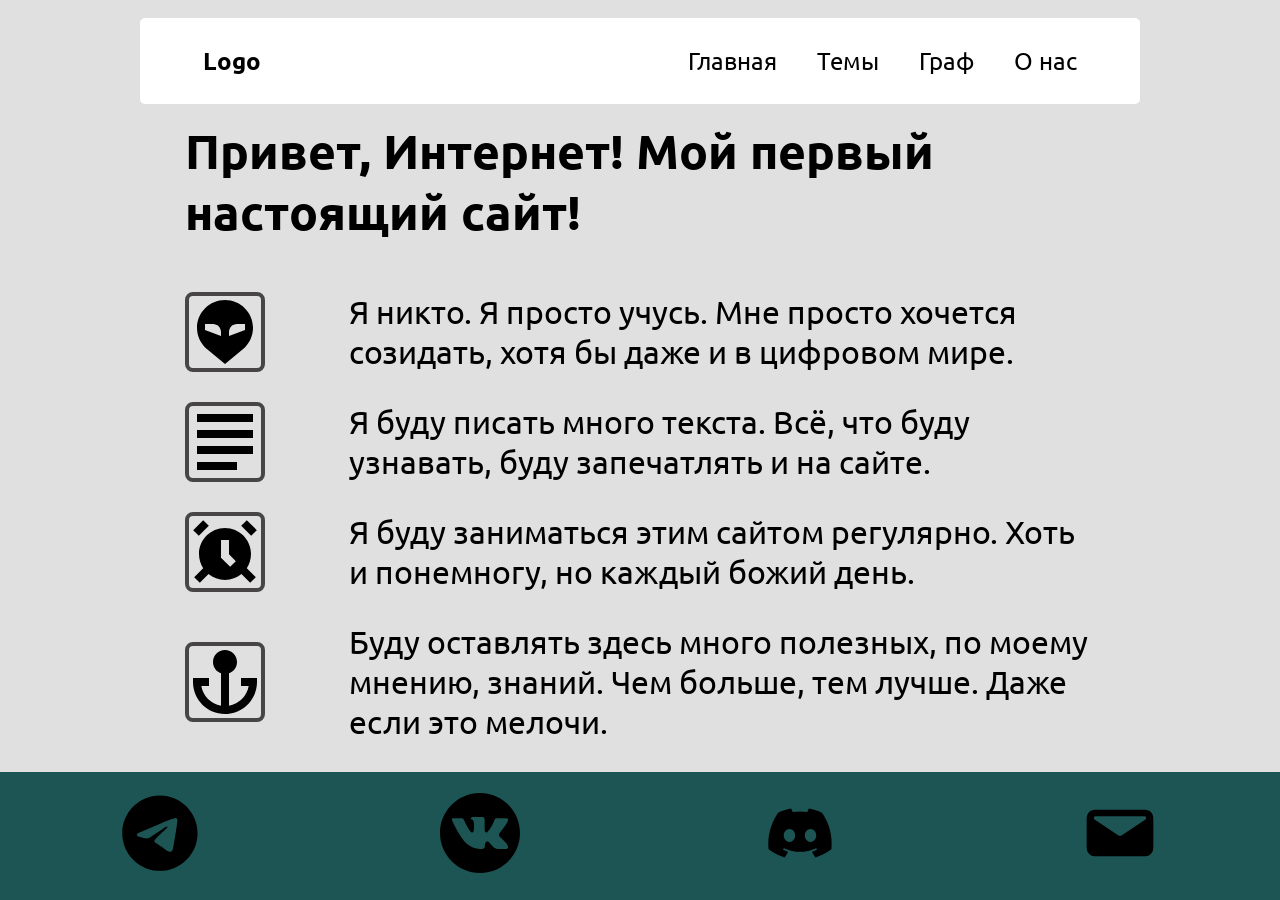
<file: source/index.html>
<!DOCTYPE html>
<html lang="ru">

<head>
  <meta charset="UTF-8">
  <meta name="viewport" content="width=device-width, initial-scale=1.0">
  <title>Путь</title>
  <link rel="icon" type="image/x-icon" href="icons/site_icon.ico">
  <link rel="stylesheet" href="css/style.css?v=1.23">
</head>

<body>

  <!-- HEADER START -->
   <header class="header-menu">

    <div class="menu-container">

      <div class="menu-logo">
      Logo
      </div>

    <nav class="menu-navigation">
      <a href="" class="menu-item">Главная</a>
      <a href="themes.html" class="menu-item">Темы</a>
      <a href="#" class="menu-item">Граф</a>
      <a href="#" class="menu-item">О нас</a>
    </nav>

    </div>
    

   </header>
  <!-- HEADER END -->

  <!-- MAIN START -->
   <div class="container">

    <main class="main-content">

      <h1>Привет, Интернет! Мой первый настоящий сайт!</h1>

      <section class="section-description">

        <div class="description">
          <img class="description-image" src="icons/svgs/alien.svg" alt="Иконка пришельца">
          <p class="description-text">Я никто. Я просто учусь. Мне просто хочется созидать, хотя бы даже и в цифровом мире.</p>
        </div>
        <div class="description">
          <img class="description-image" src="icons/svgs/text-block.svg" alt="Иконка текста">
          <p class="description-text">Я буду писать много текста. Всё, что буду узнавать, буду запечатлять и на сайте.</p>
        </div>
        <div class="description">
          <img class="description-image" src="icons/svgs/timer.svg" alt="Иконка будильника">
          <p class="description-text">Я буду заниматься этим сайтом регулярно. Хоть и понемногу, но каждый божий день.</p>
        </div>
        <div class="description">
          <img class="description-image"  src="icons/svgs/anchor.svg" alt="Иконка якоря">
          <p class="description-text">Буду оставлять здесь много полезных, по моему мнению, знаний. Чем больше, тем лучше. Даже если это мелочи.</p>
        </div>
        
      </section>
      
    </main>
    
   </div>
  <!-- MAIN END -->

  <!-- FOOTER START -->
   <footer class="footer">

    <div class="social-dropdown">

      <img src="icons/svgs/telegram.svg" alt="" class="footer-link-image dropdown-toggle"></a>

      <div class="dropdown-menu">
        <a href="https://t.me/Shkshkshkshk" class="dropdown-link">Я</a>
        <a href="https://t.me/Shkshkshkshk" class="dropdown-link">Друг</a>
        <a href="https://t.me/Shkshkshkshk" class="dropdown-link">Сообщество</a>
      </div>
      
    </div>

    <a href="https://vk.com/lena_mandarinka" class="footer-link">
      <img src="icons/svgs/vk.svg" alt="" class="footer-link-image"></a>
    <a href="https://discord.gg/gXpGudhxr" class="footer-link">
      <img src="icons/svgs/discrod.svg" alt="" class="footer-link-image"></a>
    <a href="mailto:zzkskl@gmail.com?subject=Вопрос%20по%20сайту" class="footer-link">
      <img src="icons/svgs/mail.svg" alt="" class="footer-link-image"></a>

   </footer>
  <!-- FOOTER END -->

  <script src="js/script.js"></script>
</body>

</html>
</file>
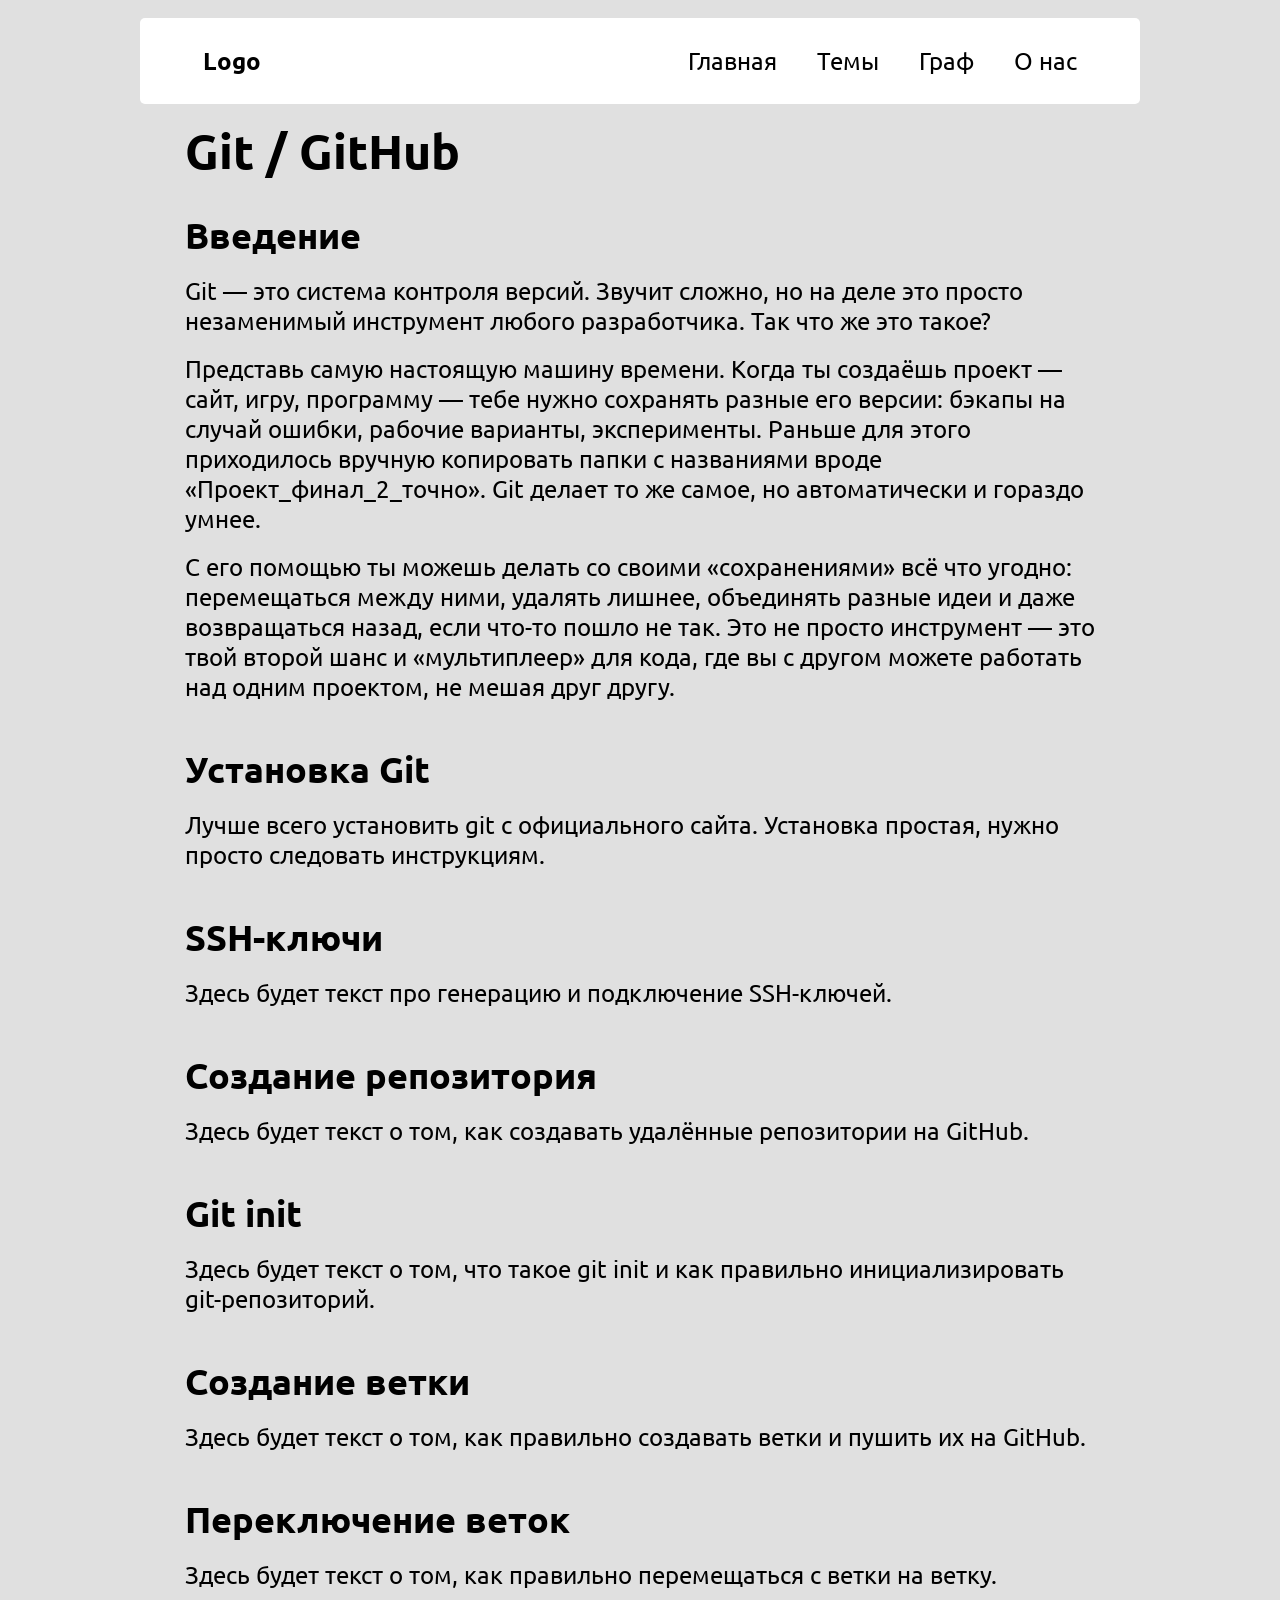
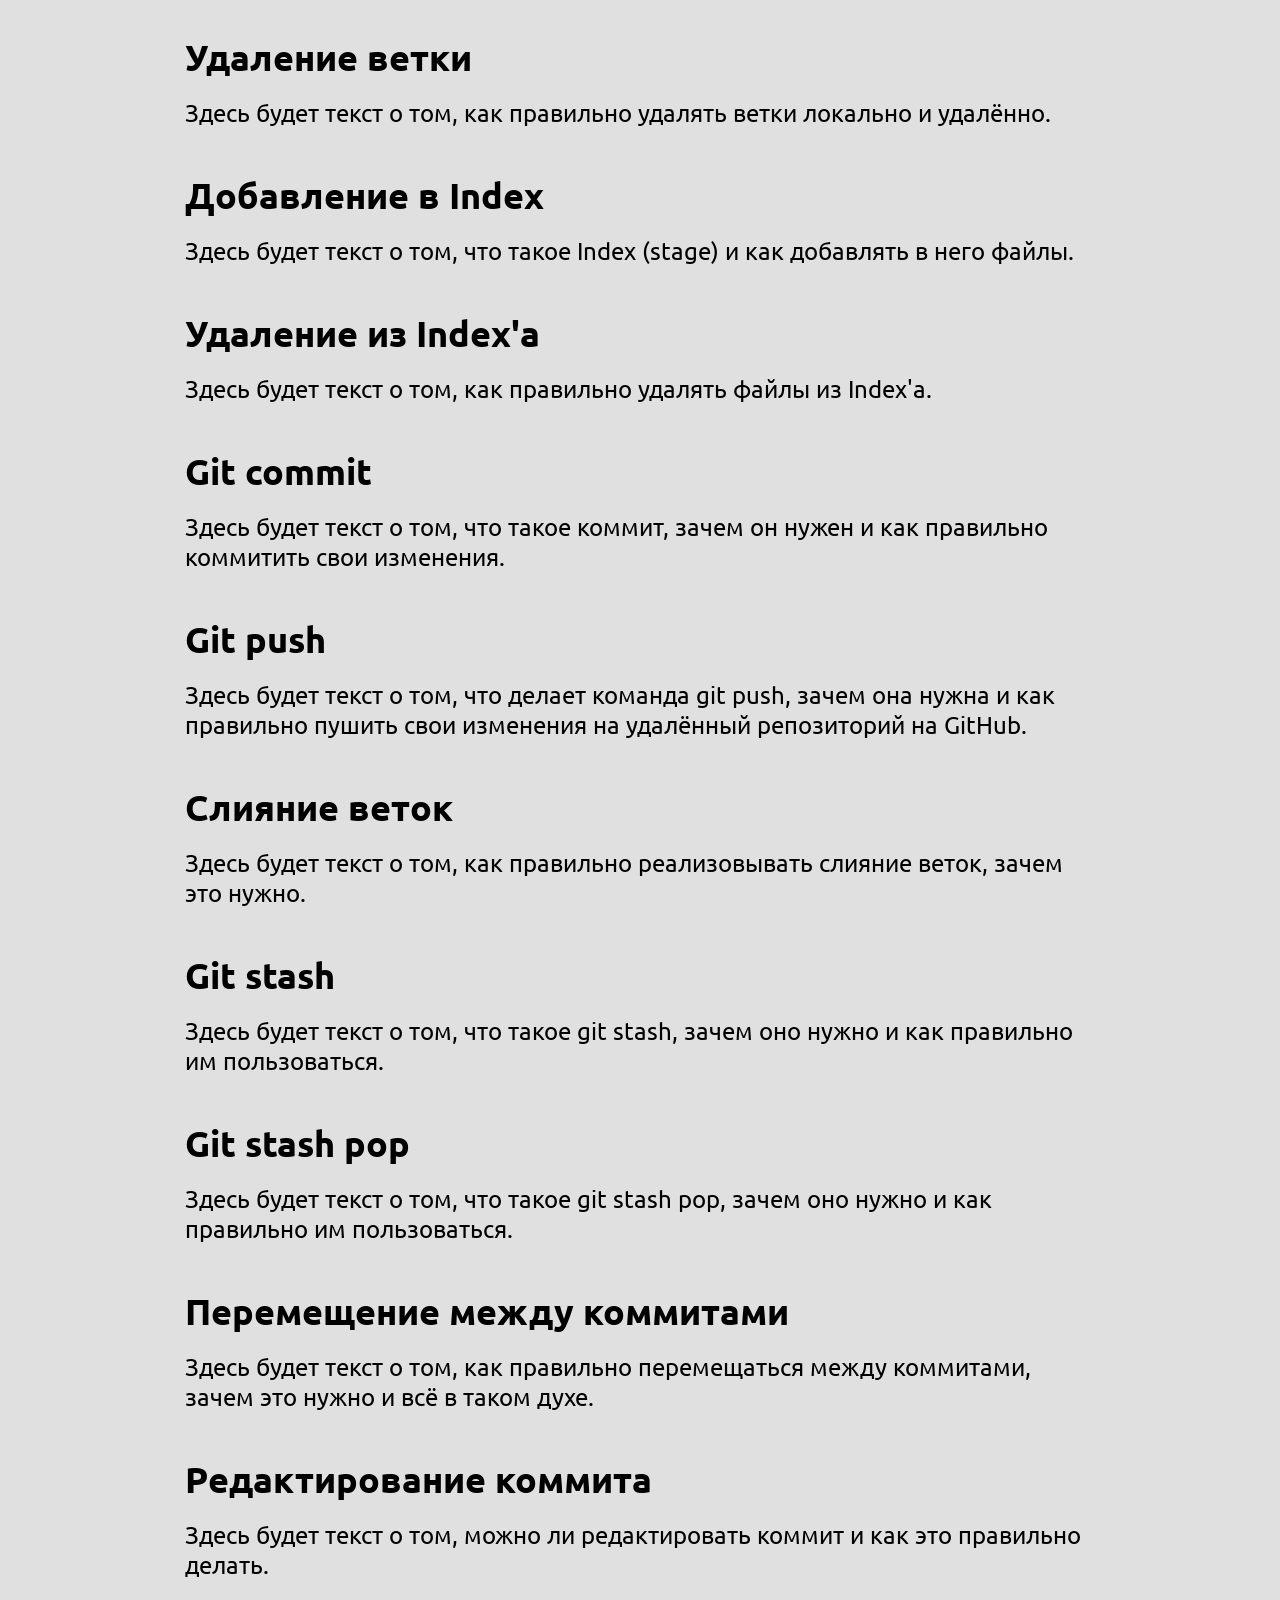
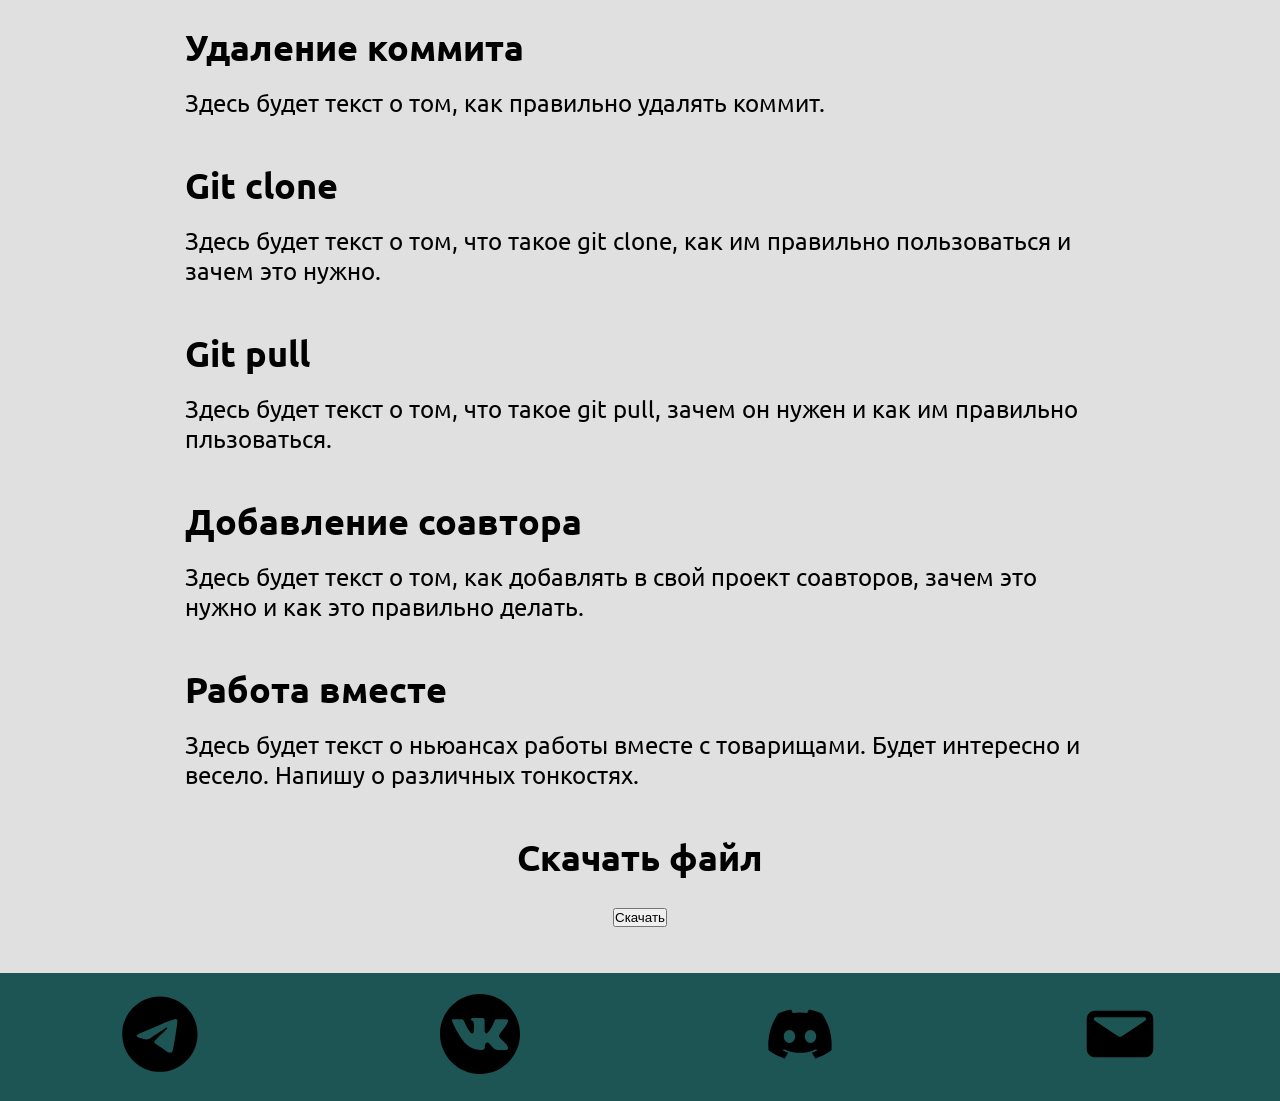
<file: source/git.html>
<!DOCTYPE html>
<html lang="ru">
<head>
  <meta charset="UTF-8">
  <meta name="viewport" content="width=device-width, initial-scale=1.0">
  <title>Гит</title>
  <link rel="icon" type="image/x-icon" href="icons/site_icon.ico">
  <link rel="stylesheet" href="css/style.css?v=1.32">
</head>
<body>
  
  <!-- HEADER START -->
   <header class="header-menu">

    <div class="menu-container">

      <div class="menu-logo">
      Logo
      </div>

    <nav class="menu-navigation">
      <a href="index.html" class="menu-item">Главная</a>
      <a href="themes.html" class="menu-item">Темы</a>
      <a href="#" class="menu-item">Граф</a>
      <a href="#" class="menu-item">О нас</a>
    </nav>

    </div>
    

   </header>
  <!-- HEADER END -->

  <!-- MAIN START -->
   <div class="container">

    <main class="main-content">

      <div class="git-content">

      <h1>Git / GitHub</h1>

      <section id="intro">
        <h2>Введение</h2>
        <p>Git — это система контроля версий. Звучит сложно, но на деле это просто незаменимый инструмент любого разработчика. Так что же это такое?</p>
        <p>Представь самую настоящую машину времени. Когда ты создаёшь проект — сайт, игру, программу — тебе нужно сохранять разные его версии: бэкапы на случай ошибки, рабочие варианты, эксперименты. Раньше для этого приходилось вручную копировать папки с названиями вроде «Проект_финал_2_точно». Git делает то же самое, но автоматически и гораздо умнее.</p>
        <p>С его помощью ты можешь делать со своими «сохранениями» всё что угодно: перемещаться между ними, удалять лишнее, объединять разные идеи и даже возвращаться назад, если что-то пошло не так. Это не просто инструмент — это твой второй шанс и «мультиплеер» для кода, где вы с другом можете работать над одним проектом, не мешая друг другу.</p>
      </section>
      <section id="install">
        <h2>Установка Git</h2>
        <p>Лучше всего установить git с <a href="https://git-scm.com/install/windows" target="_blank">официального сайта</a>. Установка простая, нужно просто следовать инструкциям.</p>
      </section>
      <section>
        <h2>SSH-ключи</h2>
        <p>Здесь будет текст про генерацию и подключение SSH-ключей.</p>
      </section>
      <section>
        <h2>Создание репозитория</h2>
        <p>Здесь будет текст о том, как создавать удалённые репозитории на GitHub.</p>
      </section>
      <section>
        <h2>Git init</h2>
        <p>Здесь будет текст о том, что такое git init и как правильно инициализировать git-репозиторий.</p>
      </section>
      <section>
        <h2>Создание ветки</h2>
        <p>Здесь будет текст о том, как правильно создавать ветки и пушить их на GitHub.</p>
      </section>
      <section>
        <h2>Переключение веток</h2>
        <p>Здесь будет текст о том, как правильно перемещаться с ветки на ветку.</p>
      </section>
      <section>
        <h2>Удаление ветки</h2>
        <p>Здесь будет текст о том, как правильно удалять ветки локально и удалённо.</p>
      </section>
      <section>
        <h2>Добавление в Index</h2>
        <p>Здесь будет текст о том, что такое Index (stage) и как добавлять в него файлы.</p>
      </section>
      <section>
        <h2>Удаление из Index'а</h2>
        <p>Здесь будет текст о том, как правильно удалять файлы из Index'а.</p>
      </section>
      <section>
        <h2>Git commit</h2>
        <p>Здесь будет текст о том, что такое коммит, зачем он нужен и как правильно коммитить свои изменения.</p>
      </section>
      <section>
        <h2>Git push</h2>
        <p>Здесь будет текст о том, что делает команда git push, зачем она нужна и как правильно пушить свои изменения на удалённый репозиторий на GitHub.</p>
      </section>
      <section>
        <h2>Слияние веток</h2>
        <p>Здесь будет текст о том, как правильно реализовывать слияние веток, зачем это нужно.</p>
      </section>
      <section>
        <h2>Git stash</h2>
        <p>Здесь будет текст о том, что такое git stash, зачем оно нужно и как правильно им пользоваться.</p>
      </section>
      <section>
        <h2>Git stash pop</h2>
        <p>Здесь будет текст о том, что такое git stash pop, зачем оно нужно и как правильно им пользоваться.</p>
      </section>
      <section>
        <h2>Перемещение между коммитами</h2>
        <p>Здесь будет текст о том, как правильно перемещаться между коммитами, зачем это нужно и всё в таком духе.</p>
      </section>
      <section>
        <h2>Редактирование коммита</h2>
        <p>Здесь будет текст о том, можно ли редактировать коммит и как это правильно делать.</p>
      </section>
      <section>
        <h2>Удаление коммита</h2>
        <p>Здесь будет текст о том, как правильно удалять коммит.</p>
      </section>
      <section>
        <h2>Git clone</h2>
        <p>Здесь будет текст о том, что такое git clone, как им правильно пользоваться и зачем это нужно.</p>
      </section>
      <section>
        <h2>Git pull</h2>
        <p>Здесь будет текст о том, что такое git pull, зачем он нужен и как им правильно пльзоваться.</p>
      </section>
      <section>
        <h2>Добавление соавтора</h2>
        <p>Здесь будет текст о том, как добавлять в свой проект соавторов, зачем это нужно и как это правильно делать.</p>
      </section>
      <section>
        <h2>Работа вместе</h2>
        <p>Здесь будет текст о ньюансах работы вместе с товарищами. Будет интересно и весело. Напишу о различных тонкостях.</p>
      </section>
      <section class="download">
        <h2>Скачать файл</h2>
        <a href="инструкция-git.pdf" download>
          <button class="download-button">Скачать</button>
        </a>
      </section>
    </div>

    </main>
    
   </div>
  <!-- MAIN END -->

  <!-- FOOTER START -->
   <footer class="footer">

    <div class="social-dropdown">

      <img src="icons/svgs/telegram.svg" alt="" class="footer-link-image dropdown-toggle"></a>

      <div class="dropdown-menu">
        <a href="https://t.me/Shkshkshkshk" class="dropdown-link">Я</a>
        <a href="https://t.me/Shkshkshkshk" class="dropdown-link">Друг</a>
        <a href="https://t.me/Shkshkshkshk" class="dropdown-link">Сообщество</a>
      </div>
      
    </div>

    <a href="https://vk.com/lena_mandarinka" class="footer-link">
      <img src="icons/svgs/vk.svg" alt="" class="footer-link-image"></a>
    <a href="https://discord.gg/gXpGudhxr" class="footer-link">
      <img src="icons/svgs/discrod.svg" alt="" class="footer-link-image"></a>
    <a href="mailto:zzkskl@gmail.com?subject=Вопрос%20по%20сайту" class="footer-link">
      <img src="icons/svgs/mail.svg" alt="" class="footer-link-image"></a>

   </footer>
  <!-- FOOTER END -->

  <script src="js/script.js"></script>

</body>
</html>
</file>
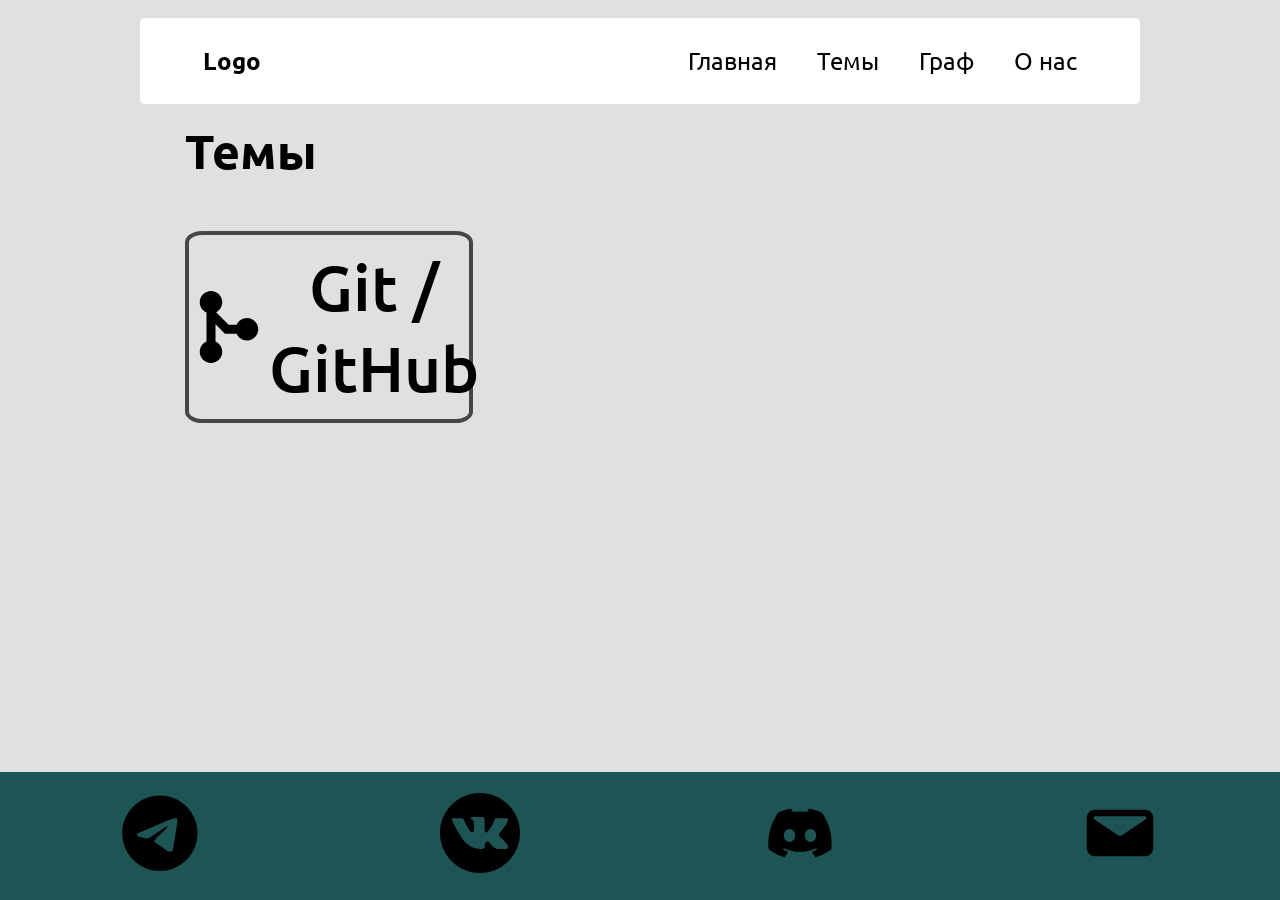
<file: source/themes.html>
<!DOCTYPE html>
<html lang="ru">
<head>
  <meta charset="UTF-8">
  <meta name="viewport" content="width=device-width, initial-scale=1.0">
  <title>Темы</title>
  <link rel="icon" type="image/x-icon" href="icons/site_icon.ico">
  <link rel="stylesheet" href="css/style.css?v=1.9">
</head>
<body>
  
  <!-- HEADER START -->
   <header class="header-menu">

    <div class="menu-container">

      <div class="menu-logo">
      Logo
      </div>

    <nav class="menu-navigation">
      <a href="index.html" class="menu-item">Главная</a>
      <a href="themes.html" class="menu-item">Темы</a>
      <a href="#" class="menu-item">Граф</a>
      <a href="#" class="menu-item">О нас</a>
    </nav>

    </div>
    

   </header>
  <!-- HEADER END -->

  <!-- MAIN START -->
   <div class="container">

    <main class="main-content">

      <h1>Темы</h1>

      <section class="section-themes">

        <a href="git.html" class="section-themes-link">
          <div class="themes">
            <img class="themes-image" src="icons/svgs/git.svg" alt="Иконка гит"></img>
            <p class="themes-text">Git / GitHub</p>
          </div>
        </a>
        
      </section>

    </main>
    
   </div>
  <!-- MAIN END -->

  <!-- FOOTER START -->
   <footer class="footer">

    <div class="social-dropdown">

      <img src="icons/svgs/telegram.svg" alt="" class="footer-link-image dropdown-toggle"></a>

      <div class="dropdown-menu">
        <a href="https://t.me/Shkshkshkshk" class="dropdown-link">Я</a>
        <a href="https://t.me/Shkshkshkshk" class="dropdown-link">Друг</a>
        <a href="https://t.me/Shkshkshkshk" class="dropdown-link">Сообщество</a>
      </div>
      
    </div>

    <a href="https://vk.com/lena_mandarinka" class="footer-link">
      <img src="icons/svgs/vk.svg" alt="" class="footer-link-image"></a>
    <a href="https://discord.gg/gXpGudhxr" class="footer-link">
      <img src="icons/svgs/discrod.svg" alt="" class="footer-link-image"></a>
    <a href="mailto:zzkskl@gmail.com?subject=Вопрос%20по%20сайту" class="footer-link">
      <img src="icons/svgs/mail.svg" alt="" class="footer-link-image"></a>

   </footer>
  <!-- FOOTER END -->

  <script src="js/script.js"></script>

</body>
</html>
</file>
<file: source/css/style.css>
* {
  box-sizing: border-box;
  padding: 0;
  margin: 0;
  text-decoration: none;
}

a {
  color: inherit;
}

@font-face {
  font-family: "Ubuntu";
  src: url(../fonts/Isoveka_font/Ubuntu-Light.ttf) format("truetype");
  font-weight: 300;
  font-style: normal;
  font-display: swap;
}

@font-face {
  font-family: "Ubuntu";
  src: url(../fonts/Isoveka_font/Ubuntu-LightItalic.ttf) format("truetype");
  font-weight: 300;
  font-style: italic;
  font-display: swap;
}

@font-face {
  font-family: "Ubuntu";
  src: url(../fonts/Isoveka_font/Ubuntu-Regular.ttf) format("truetype");
  font-weight: 400;
  font-style: normal;
  font-display: swap;
}

@font-face {
  font-family: "Ubuntu";
  src: url(../fonts/Isoveka_font/Ubuntu-Italic.ttf) format("truetype");
  font-weight: 400;
  font-style: italic;
  font-display: swap;
}

@font-face {
  font-family: "Ubuntu";
  src: url(../fonts/Isoveka_font/Ubuntu-Medium.ttf) format("truetype");
  font-weight: 500;
  font-style: normal;
  font-display: swap;
}

@font-face {
  font-family: "Ubuntu";
  src: url(../fonts/Isoveka_font/Ubuntu-MediumItalic.ttf) format("truetype");
  font-weight: 500;
  font-style: italic;
  font-display: swap;
}

@font-face {
  font-family: "Ubuntu";
  src: url(../fonts/Isoveka_font/Ubuntu-Bold.ttf) format("truetype");
  font-weight: 700;
  font-style: normal;
  font-display: swap;
}

@font-face {
  font-family: "Ubuntu";
  src: url(../fonts/Isoveka_font/Ubuntu-BoldItalic.ttf) format("truetype");
  font-weight: 700;
  font-style: italic;
  font-display: swap;
}

html {
  font-size: 16px;
}

body {
  background-color: #e0e0e0;
  font-family: "Ubuntu";
  font-weight: 400;
  font-size: clamp(1rem, 2.5vw, 1.5rem);
  padding-top: clamp(80px, 15vh, 120px);

  display: flex;
  flex-direction: column;
  min-height: 100vh;
}

.header-menu {
  max-width: 1000px;
  margin-left: auto;
  margin-right: auto;
  margin-bottom: 10vh;
  position: fixed;
  top: 2vh;
  left: 2vw;
  right: 2vw;
  padding: 3vmin 2vmin;

  background-color: white;
  border-radius: 5px;
}

.menu-container {
  display: flex;
  justify-content: space-between;
  align-items: center;
}

.menu-logo {
  padding-left: 5vmin;
  font-weight: 900;
}

.menu-navigation {
  display: flex;
  align-items: center;
  gap: clamp(15px, 4vw, 40px);
  padding-right: 5vmin;
}

.container {
  flex: 1;
  margin: 0 auto;
  width: clamp(300px, 75%, 65ch);
}

.main-content {
  height: 100%;
}

.section-description {
  margin-top: clamp(10px, 10vh, 50px);
  height: 100%;
  width: 100%;
}

.section-themes {
  margin-top: clamp(10px, 10vh, 50px);
  height: 100%;
  width: 100%;
}

.description {
  height: 100%;
  width: 100%;
  display: flex;
  justify-content: flex-start;
  align-items: center;
  gap: clamp(5px, 2vw, 20px);
  margin-bottom: clamp(7px, 7vw, 30px);
}

.themes {
  width: clamp(5rem, 60vw, 18rem);
  height: clamp(5rem, 15vw, 15rem);
  display: flex;
  justify-content: space-evenly;
  align-items: center;
  border: 4px solid rgb(71, 69, 69);
  border-radius: 6%;
}

.themes:hover {
  cursor: pointer;
}

.themes-image {
  width: clamp(2.5rem, 12vw, 5rem);
  height: clamp(2.5rem, 12vw, 5rem);
  /* margin-right: clamp(5px, 5vw, 80px); */
  object-fit: contain;
  flex-shrink: 0;
  padding: 4px;
}

.description-image {
  width: clamp(2.5rem, 12vw, 5rem);
  height: clamp(2.5rem, 12vw, 5rem);
  object-fit: contain;
  flex-shrink: 0;
  border: 4px solid rgb(71, 69, 69);
  border-radius: 10%;
  padding: 4px;
  margin-right: clamp(5px, 5vw, 80px);
}

.themes-text {
  font-size: clamp(1rem, 5vw, 5rem);
  text-align: center;
  font-weight: 500;
}

.description-text {
  font-size: clamp(1rem, 2.5vw, 2.5rem);
  text-align: left;
}

.git-content {
  display: flex;
  flex-direction: column;
}

.git-content h1 {
  margin-bottom: clamp(2rem, 3vh, 3rem);
}

.git-content h2 {
  margin-bottom: clamp(1rem, 2vh, 3rem);
}

.git-content p {
  margin-bottom: clamp(1rem, 2vh, 3rem);
}

.git-content > section > p:last-child {
  margin-bottom: clamp(1rem, 5vh, 3rem);
}

.git-content > section:last-child {
  display: flex;
  justify-content: space-around;
  flex-direction: column;
  align-items: center;
  margin-bottom: clamp(1rem, 5vh, 3rem);
}

.footer {
  width: 100%;
  height: clamp(5rem, 15vh, 8rem);
  margin-top: auto;
  flex-shrink: 0;

  background-color: rgb(29, 85, 85);

  display: flex;
  justify-content: space-around;
  align-items: center;
}

.footer-link {

}

.social-dropdown {
  position: relative;
  display: inline-block;
}

.dropdown-toggle {
  cursor: pointer;
}

.dropdown-menu {
  display: none;
  position: absolute;
  bottom: 100%;
  left: 50%;
  transform: translateX(-50%);
  background-color: #fff;
  border-radius: 8px;
  box-shadow: 0 4px 15px rgba(0,0,0,0.2);
  padding: 0.5rem 1rem;
  z-index: 1000;
  flex-direction: column;
  gap: 0.5rem;
  white-space: nowrap;
  align-items: center;
}

.dropdown-link {
  display: block;
  color: #333;
  text-decoration: none;
  padding: 0.3rem 0;
  font-size: 0.9rem;
}

.dropdown-link:hover {
  color: rgb(29, 85, 85);
}

.dropdown-menu.show {
  display: flex;
}

.footer-link-image {
  width: clamp(2.5rem, 12vw, 5rem);
  height: clamp(2.5rem, 12vw, 5rem);
  object-fit: contain;
  flex-shrink: 0;
}
</file>
